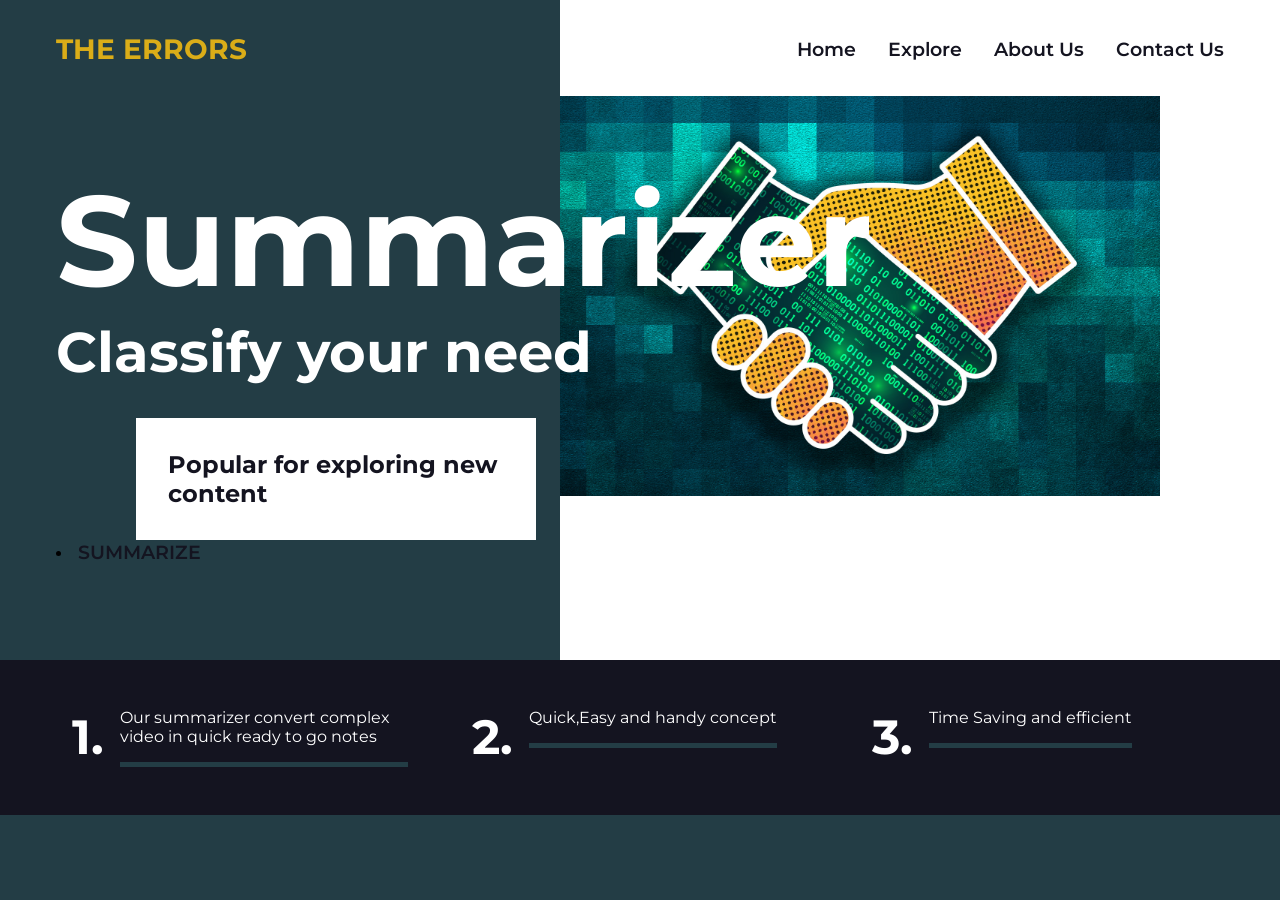
<file: Index.html>
<!DOCTYPE html>
<html lang="en">
  <head>
    <meta charset="UTF-8" />
    <meta name="viewport" content="width=device-width, initial-scale=1.0" />
    <style>
     @import url("https://fonts.googleapis.com/css2?family=Montserrat:wght@400;500;600;700&display=swap");

:root {
  --primary-color: #233d45;
  --primary-color-dark: #141420;
  --secondary-color: #daad18;
  --secondary-colorrr: #f1e579;
  --white: #ffffff;
}

* {
  margin: 0;
  padding: 0;
  box-sizing: border-box;
}

a {
  text-decoration: none;
}

body {
  font-family: "Montserrat", sans-serif;
  background-color: var(--primary-color);
  overflow-x: hidden;
}

.header__container {
  position: relative;
  max-width: 1200px;
  margin: auto;
  padding: 1rem;
}

nav {
  padding: 1rem 0;
  display: flex;
  align-items: center;
  justify-content: space-between;
}

.nav__logo a {
  font-size: 1.75rem;
  font-weight: 700;
  color: var(--secondary-color);
}

.nav__links {
  list-style: none;
  display: flex;
  align-items: center;
  gap: 2rem;
}

.link a {
  position: relative;
  padding-bottom: 5px;
  font-size: 1.2rem;
  font-weight: 600;
  color: var(--primary-color-dark);
}

.link a::after {
  position: absolute;
  content: "";
  width: 0;
  height: 2px;
  bottom: 0;
  left: 0;
  background-color: var(--secondary-color);
  transition: 0.3s;
}

.link a:hover::after {
  width: 100%;
}

.header__content {
  padding: 5rem 0;
}

h1 {
  font-size: 8rem;
  font-weight: 700;
  color: var(--white);
}

h2 {
  margin-bottom: 2rem;
  font-size: 3.5rem;
  font-weight: 700;
  color: var(--white);
}

.banner__1 {
  max-width: 400px;
  margin-left: 5rem;
  padding: 2rem;
  font-size: 1.5rem;
  font-weight: 700;
  color: var(--primary-color-dark);
  background-color: var(--white);
}

.btn {
  display: inline-block;
  padding: 1rem 3rem;
  outline: none;
  border: none;
  font-size: 2rem;
  font-weight: 700;
  color: var(--white);
  background-color: var(--secondary-color);
  cursor: pointer;
  margin: 1rem;
}
.btn:hover{
  background-color: var(--secondary-colorrr);
  
}

.header__image {
  position: absolute;
  height: 100%;
  width: 100%;
  top: 0;
  left: calc(50% - 5rem);
  padding-top: 6rem;
  background-color: var(--white);
  z-index: -1;
  overflow: hidden;
}

.header__image img {
  width: 100%;
  display: flex;
  max-width: 600px;
}

.header__socials {
  right: 0;
  top: 50%;
  position: absolute;
  display: flex;
  flex-direction: column;
  gap: 5px;
}

.header__socials span a {
  font-size: 2rem;
  color: var(--primary-color);
  transition: 0.3s;
}

.header__socials span:hover a {
  color: var(--secondary-color);
}

.types__container {
  background-color: var(--primary-color-dark);
}

.types__grid {
  max-width: 1200px;
  margin: auto;
  padding: 2rem 1rem;
  display: grid;
  grid-template-columns: repeat(3, 1fr);
  gap: 2rem;
}

.types__card {
  padding: 1rem;
  display: flex;
  align-items: flex-start;
  gap: 1rem;
}

.types__card h4 {
  font-size: 3rem;
  color: var(--white);
}

.types__card p {
  padding-bottom: 1rem;
  color: var(--white);
  border-bottom: 5px solid var(--primary-color);
}
    </style>
    <title>Summarizer</title>
  </head>
  <body>
    <header class="header__container">
      <nav>
        <div class="nav__logo"><a href="#">THE ERRORS</a></div>
        <ul class="nav__links">
          <li class="link"><a href="#">Home</a></li>
          <li class="link"><a href="Explore.html">Explore</a></li>
          <li class="link"><a href="About_Us.html">About Us</a></li>
          <li class="link"><a href="Contact_Us.html">Contact Us</a></li>
        </ul>
      </nav>

      <div class="header__content">
        <h1>Summarizer</h1>
        <h2>Classify your need</h2>
        <div class="banner__1">
          Popular for exploring new content
        </div>
        <li class="link"><a href="YT3.py">SUMMARIZE</a></li>
      </div>
      <div class="header__image">
        <img src="MIT-AI-Trust-01-PRESS.png" alt="header" />
      </div>
      <div class="header__socials">
        <!--span-->
      </div>
    </header>
    <section class="types__container">
      <div class="types__grid">
        <div class="types__card">
          <h4>1.</h4>
          <p>
            Our summarizer convert complex video in quick ready to go notes
          </p>
        </div>
        <div class="types__card">
          <h4>2.</h4>
          <p>
            Quick,Easy and handy concept
          </p>
        </div>
        <div class="types__card">
          <h4>3.</h4>
          <p>
            Time Saving and efficient
          </p>
        </div>
      </div>
    </section>
  </body>
</html>
</file>
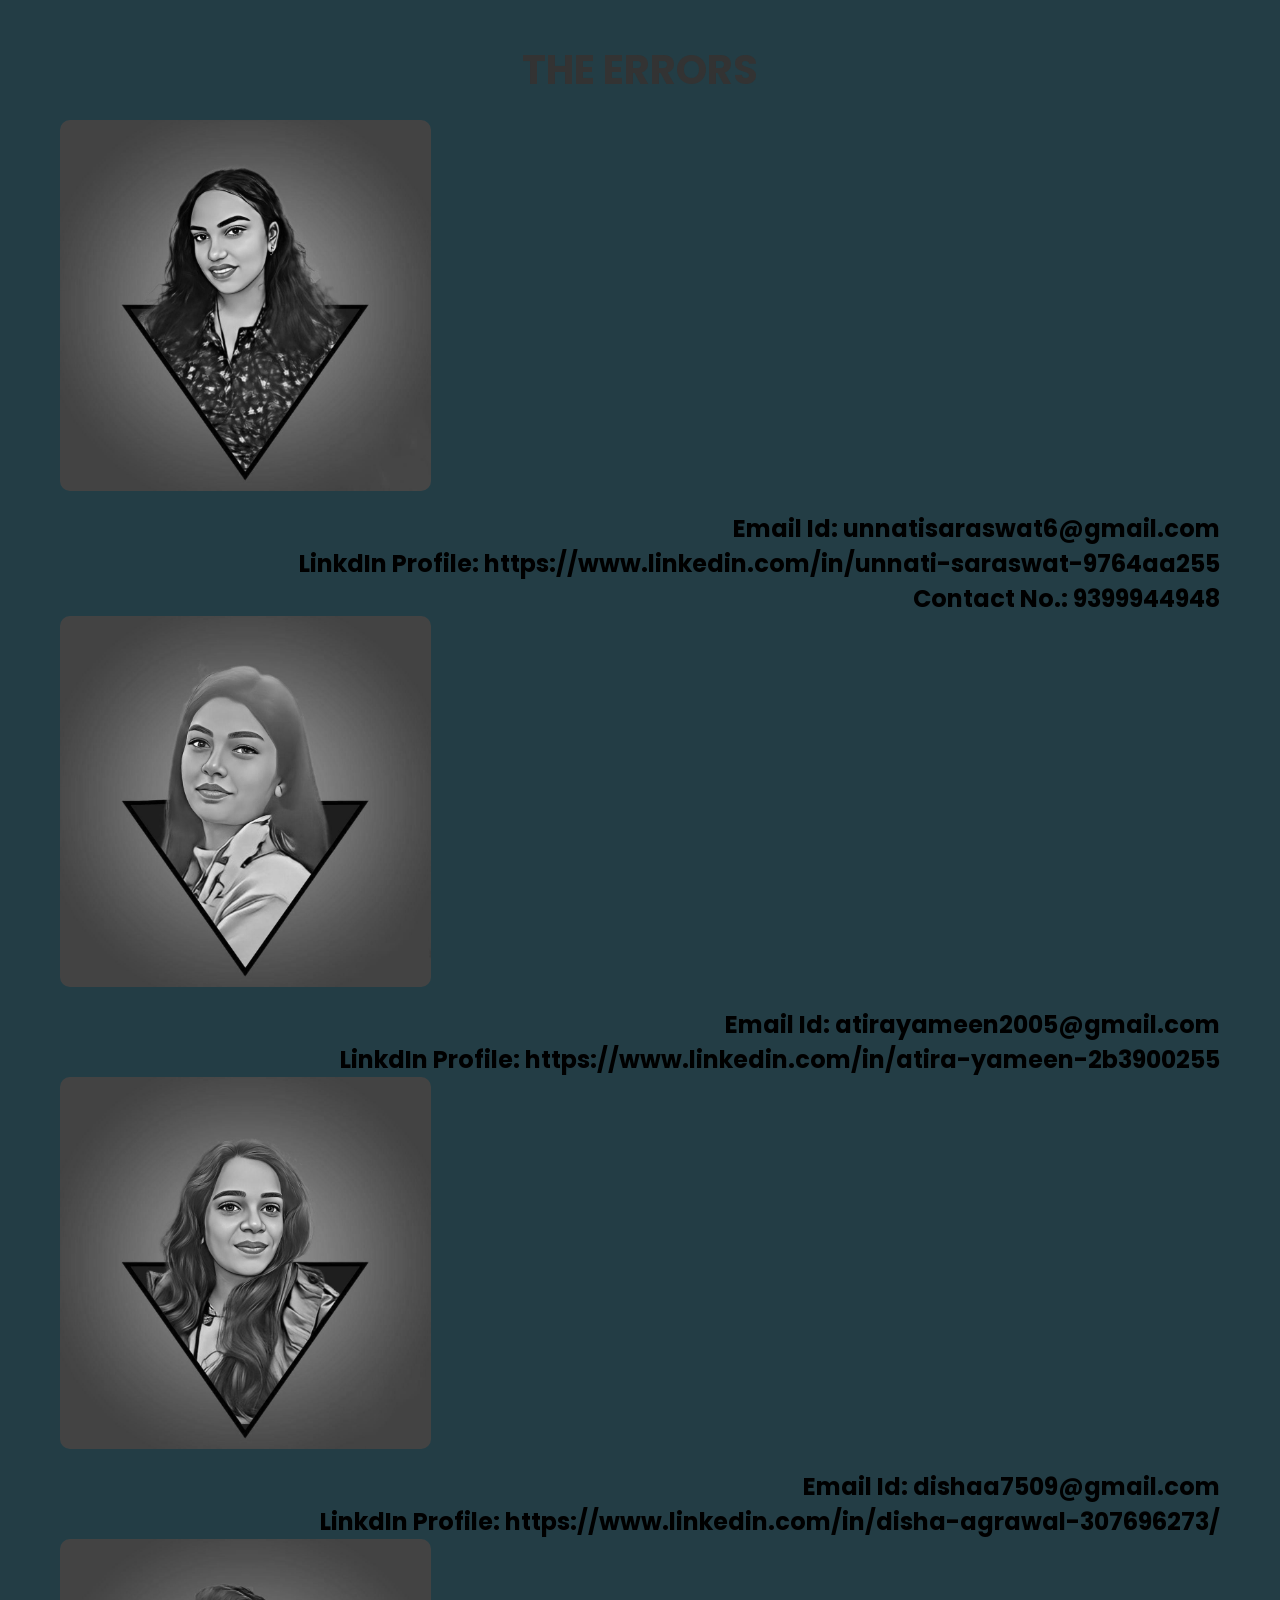
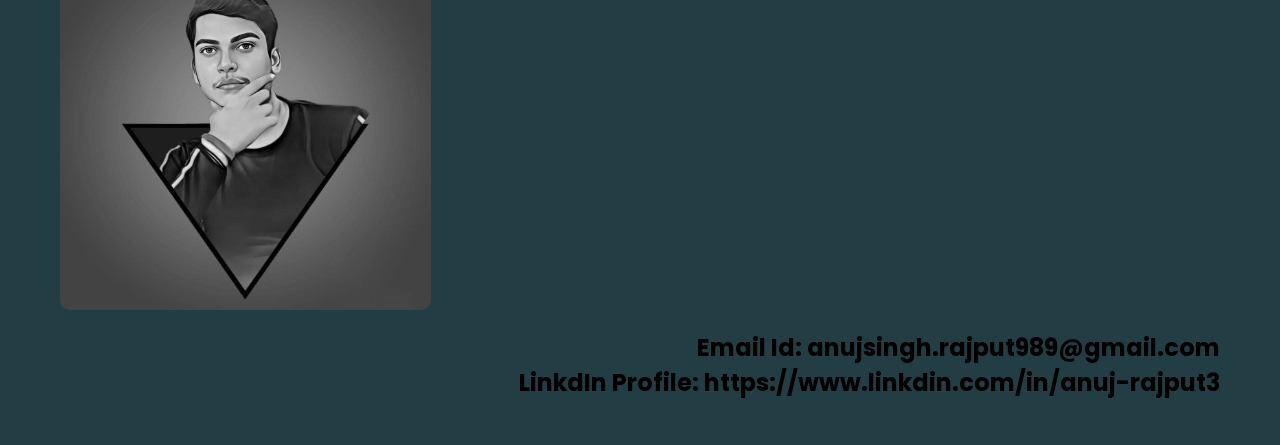
<file: About_Us.html>
<!DOCTYPE html>
<html lang="en">
  <head>
    <meta charset="UTF-8" />
    <meta http-equiv="X-UA-Compatible" content="IE=edge" />
    <meta name="viewport" content="width=device-width, initial-scale=1.0" />
    <title>About_Us</title>

    <!-- Link Style  -->
    <link rel="stylesheet" href="./styles.css" />

    <!-- Add Favicon  -->
    <link rel="shortcut icon" href="./img/favicon.ico"/>
  </head>
  <body>
    <div class="wrapper">
      <h1>THE ERRORS</h1>
      <div class="container">
        <figure class="card">
          <img src="WhatsApp Image 2024-02-28 at 14.31.55_5d3bafdb.jpg" />
          <figcaption>UNNATI SARASWAT</figcaption>
        </figure>
        <div class="text1">
          <h2>Email Id: unnatisaraswat6@gmail.com </h2>
          <h2>LinkdIn Profile: https://www.linkedin.com/in/unnati-saraswat-9764aa255</h2>
          <h2>Contact No.: 9399944948</h2>
        </div>
        <figure class="card">
          <img src="WhatsApp Image 2024-02-26 at 8.26.04 PM (1).jpeg.jpg" />
          <figcaption>ATIRA YAMEEN</figcaption>
        </figure>
        <div class="text2">
          <h2>Email Id: atirayameen2005@gmail.com</h2>
          <h2>LinkdIn Profile: https://www.linkedin.com/in/atira-yameen-2b3900255</h2>
        </div>
        <figure class="card">
          <img src="WhatsApp Image 2024-02-26 at 8.56.32 PM.jpeg.jpg" />
          <figcaption>DISHA AGRAWAL</figcaption>
        </figure>
        <div class="text3">
          <h2>Email Id: dishaa7509@gmail.com</h2>
          <h2>LinkdIn Profile: https://www.linkedin.com/in/disha-agrawal-307696273/</h2>
        </div>
        <figure class="card">
          <img src="WhatsApp Image 2024-02-28 at 14.31.55_1d5c1105.jpg" />
          <figcaption>ANUJ RUJPUT</figcaption>
        </figure>
        <div class="text4">
          <h2>Email Id: anujsingh.rajput989@gmail.com</h2>
          <h2>LinkdIn Profile: https://www.linkdin.com/in/anuj-rajput3 </h2>
        </div>
      </div>
    </div>
  </body>
</html>
</file>
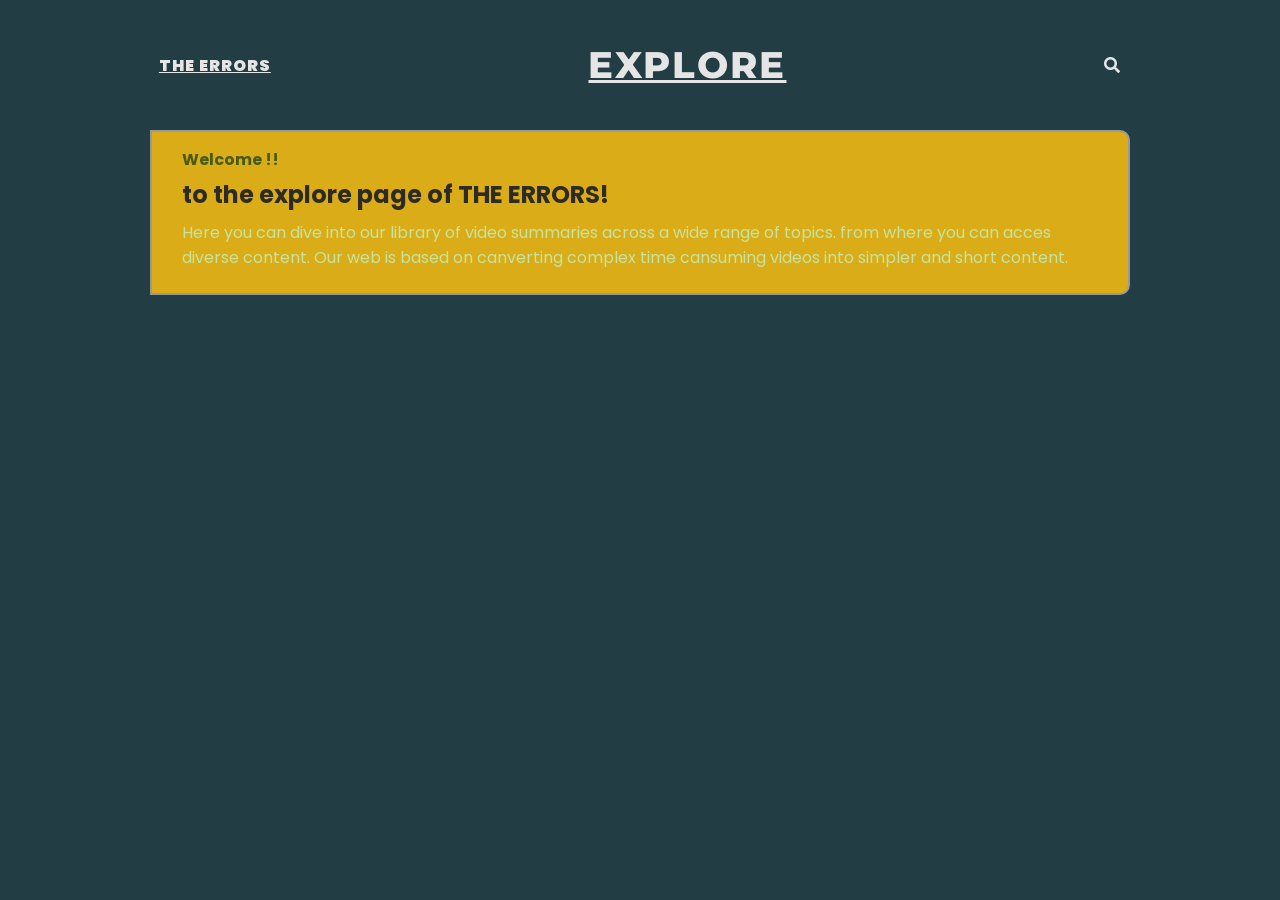
<file: Explore.html>
<!DOCTYPE html>
<html lang="en">
  <head>
    <meta charset="UTF-8" />
    <meta http-equiv="X-UA-Compatible" content="IE=edge" />
    <meta name="viewport" content="width=device-width, initial-scale=1.0" />
    <title>Explore</title>


    <link rel="stylesheet" href="./stylesE2.css" />

    <link
      rel="stylesheet"
      href="https://pro.fontawesome.com/releases/v5.10.0/css/all.css"
    />
  </head>
  <body>
    <header>
      <p><a href="#">THE ERRORS</a></p>
      <h1>EXPLORE</h1>
      <p class="search"><i class="fa fa-search" aria-hidden="true"></i></p>
    </header>

    <section class="container">
      <div class="row">
        <div class="blog left">
            <h4 class="category">Welcome !!</h4>
            <h2 class="Heading">to the explore page of THE ERRORS!</h2>
            <p>
              Here you can dive into our library of video summaries across a wide range of topics. from where you can acces diverse content.
              Our web is based on canverting complex time cansuming videos into simpler and short content.</p>
         
        </div>
        </div>
      </div>
    </section>
  </body>
</html>
</file>
<file: styles.css>
@import url("https://fonts.googleapis.com/css2?family=Poppins:wght@200;300;400;500;600;700;800&display=swap");

* {
  padding: 0;
  margin: 0;
  box-sizing: border-box;
}
html,
body {
  font-family: "Poppins", sans-serif;
  background-color: #233d45;
}

.wrapper {
  max-width: 1200px;
  margin: 0 auto;
  padding: 20px;
}

.container {
  display: flex;
  justify-content: space-between;
  flex-wrap: wrap;
}

.wrapper h1 {
  margin: 20px auto;
  text-align: center;
  font-size: 40px;
  color: rgb(51, 51, 51);
 
}

.text1 h2{
  text-align: right;
}


.text2 h2{
  text-align: right;
}


.text3 h2{
  text-align: right;
}


.text4 h2{
  text-align: right;
}

.card {
  width: 32%;
  overflow: hidden;
  height: auto;
  border-radius: 10px;
  margin-bottom: 20px;
  position: relative;
  transition: 0.5s;
  display: flex;
  justify-content: center;
  align-items: center;
}

.card img {
  height: 100%;
  width: 100%;
  filter: grayscale(100%);
  object-fit: cover;
}

.card:hover {
    transform: scale(1.03);
    filter: drop-shadow(0 0 10px #333);
}

.card:hover img {
    filter: grayscale(0);
}
.container{
    display: flex;
    flex-direction: column;
    justify-content: center;
    align-items: centerpm;
    
}
.card figcaption{
    position: absolute;
    bottom: 0;
    width: fit-content;
    height: 16%;
    background: linear-gradient(0deg, rgba(0, 0, 0, 0.2) 0%, rgba(255, 255, 255, 0) 100%);
    color: #fff;
    padding: 25px;
    opacity: 0;
    text-align: center;
    font-weight: 700;
    font-size: 20px;
}

.card:hover figcaption{
    opacity: 1;
    bottom: 40%;
    transform: translateY(-50%) rotate(360deg);
    transition: 1s;
}
</file>
<file: stylesE2.css>
@import url("https://fonts.googleapis.com/css2?family=Manrope&family=Montserrat&family=Poppins&family=Raleway&family=Roboto&display=swap");

* {
  padding: 0;
  margin: 0;
  box-sizing: border-box;
}

body {
  font-family: "Poppins", sans-serif;
  background:#233d45;
}

header {
  margin-top: 50px;
  display: flex;
  justify-content: space-around;
  align-items: center;
}

header h1 {
  font-family: "Montserrat", sans-serif;
  text-decoration: underline;
  font-size: 37px;
  line-height: 30px;
  font-weight: 800;
  letter-spacing: 2px;
  color: #e6e5e5;
}

header p {
  color: #e6e5e5;
  font-size: 16px;
  letter-spacing: 1px;
  line-height: 15px;
  font-weight: 900;
  cursor: pointer;
}

header p a {
  cursor: pointer;
  color: #e6e5e5;
}

.container {
  
  margin: 50px 150px;
  gap: 50px;
  display: flex;
  flex-direction: column;
}

.row {
  display: flex;
  justify-content: space-between;
  
}

.left,
.right {
  width: 4000%;
}

.blog {
  border: 2px solid #999;
  padding: 15px 30px;
  background: #daad18;
  color: #63511b;
}

.blog a,
.blog p {
  color: #c6e39f;
  margin: 8px 0;
}

.blog a {
  transition: transform 0.5s ease;
  margin: 4px 0;
  display: inline-block;
}

.blog h2 {
  margin: 5px 0;
  color: #2e2a24;
}

.blog h4 {
  color: #495b12;
}

.left {
  border-radius: 0 10px 10px 0;
}

.right {
  border-radius: 10px 0 0 10px;
}

.blog a:hover {
  transform: scale(1.1);
  border-bottom: 2px solid #ff00dd;
}
</file>
